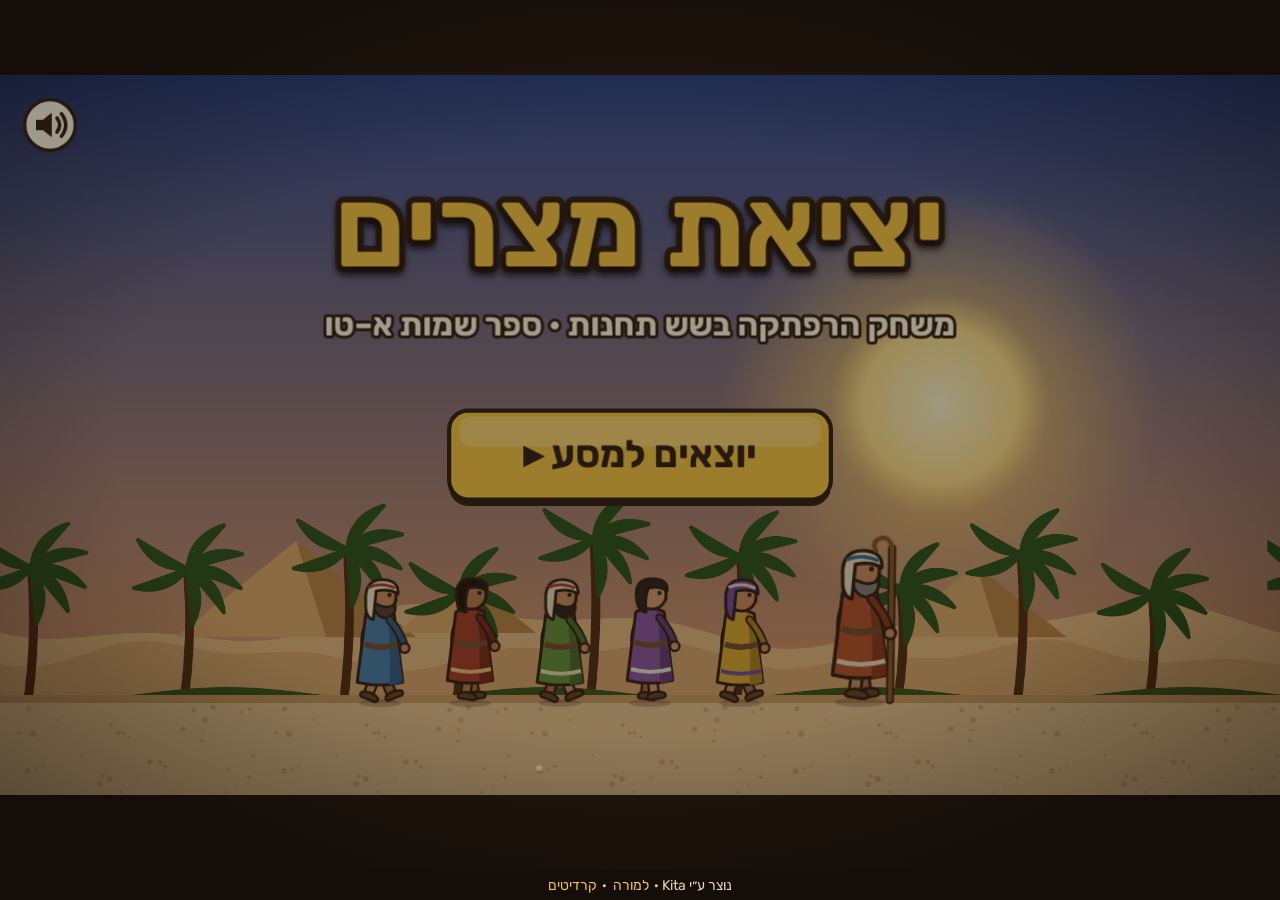
<file: index.html>
<!doctype html>
<html lang="he" dir="rtl">
<head>
<meta charset="utf-8">
<meta name="viewport" content="width=device-width,initial-scale=1,viewport-fit=cover,user-scalable=no">
<title>יציאת מצרים · משחק הרפתקה | Kita</title>
<meta name="description" content="משחק הרפתקה בדפדפן על סיפור יציאת מצרים (ספר שמות): שש תחנות, מהשעבוד ועד קריעת ים סוף.">
<meta name="theme-color" content="#2a1d14">
<link rel="preconnect" href="https://fonts.googleapis.com"><link rel="preconnect" href="https://fonts.gstatic.com" crossorigin>
<link href="https://fonts.googleapis.com/css2?family=Rubik:wght@400;500;700;900&family=Frank+Ruhl+Libre:wght@500;700&display=swap" rel="stylesheet">
<link rel="stylesheet" href="css/style.css">
<link rel="icon" href="data:image/svg+xml,%3Csvg xmlns='http://www.w3.org/2000/svg' viewBox='0 0 64 64'%3E%3Crect width='64' height='64' rx='14' fill='%232f8a9a'/%3E%3Cpath d='M8 44 q12-10 24 0 t24 0' stroke='%23fff' stroke-width='6' fill='none'/%3E%3Cpath d='M32 10 v28' stroke='%23f6c443' stroke-width='6' stroke-linecap='round'/%3E%3C/svg%3E">
</head>
<body>
<main id="stage-wrap">
  <div id="game" aria-label="משחק יציאת מצרים"></div>
  <div id="overlay" hidden></div>
  <div id="loading"><div class="ld-card"><div class="ld-title">יציאת מצרים</div><div class="ld-bar"><i id="ld-fill"></i></div><div class="ld-sub">טוען את הציורים…</div></div></div>
  <div id="rotate-hint" hidden>📱 סובבו את הטלפון לרוחב בשביל מסך גדול יותר</div>
</main>
<footer id="credit">נוצר ע״י Kita · <a href="teacher.html">למורה</a> · <a href="credits.html">קרדיטים</a></footer>
<script src="vendor/phaser.min.js"></script>
<script src="js/art.js"></script>
<script src="js/audio.js"></script>
<script src="js/data.js"></script>
<script src="js/ui.js"></script>
<script src="js/core.js"></script>
<script src="js/stages1.js"></script>
<script src="js/stages2.js"></script>
<script src="js/stages3.js"></script>
<script src="js/main.js"></script>
</body>
</html>
</file>
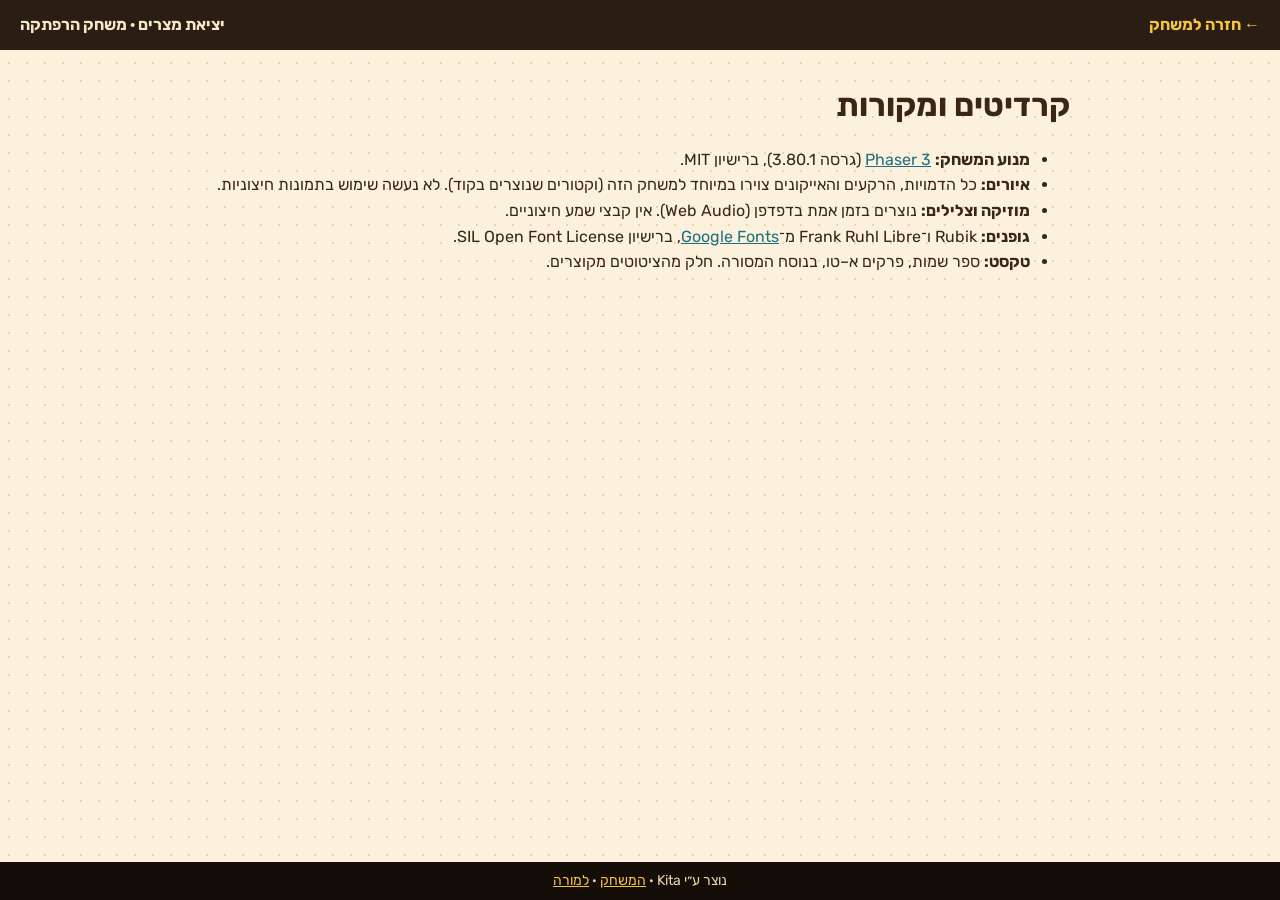
<file: credits.html>
<!doctype html>
<html lang="he" dir="rtl"><head><meta charset="utf-8"><meta name="viewport" content="width=device-width,initial-scale=1">
<title>קרדיטים · יציאת מצרים | Kita</title>
<link rel="preconnect" href="https://fonts.googleapis.com"><link rel="preconnect" href="https://fonts.gstatic.com" crossorigin>
<link href="https://fonts.googleapis.com/css2?family=Rubik:wght@400;500;700;900&display=swap" rel="stylesheet">
<link rel="stylesheet" href="css/pages.css"></head>
<body><header class="page-head"><a class="back" href="index.html">← חזרה למשחק</a><span class="brand-t">יציאת מצרים · משחק הרפתקה</span></header>
<main id="main"><h1>קרדיטים ומקורות</h1>
<ul>
<li><b>מנוע המשחק:</b> <a href="https://phaser.io" target="_blank" rel="noopener">Phaser 3</a> (גרסה 3.80.1), ברישיון MIT.</li>
<li><b>איורים:</b> כל הדמויות, הרקעים והאייקונים צוירו במיוחד למשחק הזה (וקטורים שנוצרים בקוד). לא נעשה שימוש בתמונות חיצוניות.</li>
<li><b>מוזיקה וצלילים:</b> נוצרים בזמן אמת בדפדפן (Web Audio). אין קבצי שמע חיצוניים.</li>
<li><b>גופנים:</b> Rubik ו־Frank Ruhl Libre מ־<a href="https://fonts.google.com" target="_blank" rel="noopener">Google Fonts</a>, ברישיון SIL Open Font License.</li>
<li><b>טקסט:</b> ספר שמות, פרקים א–טו, בנוסח המסורה. חלק מהציטוטים מקוצרים.</li>
</ul>
</main>
<footer class="site-foot"><span>נוצר ע״י Kita</span> · <a href="index.html">המשחק</a> · <a href="teacher.html">למורה</a></footer></body></html>
</file>
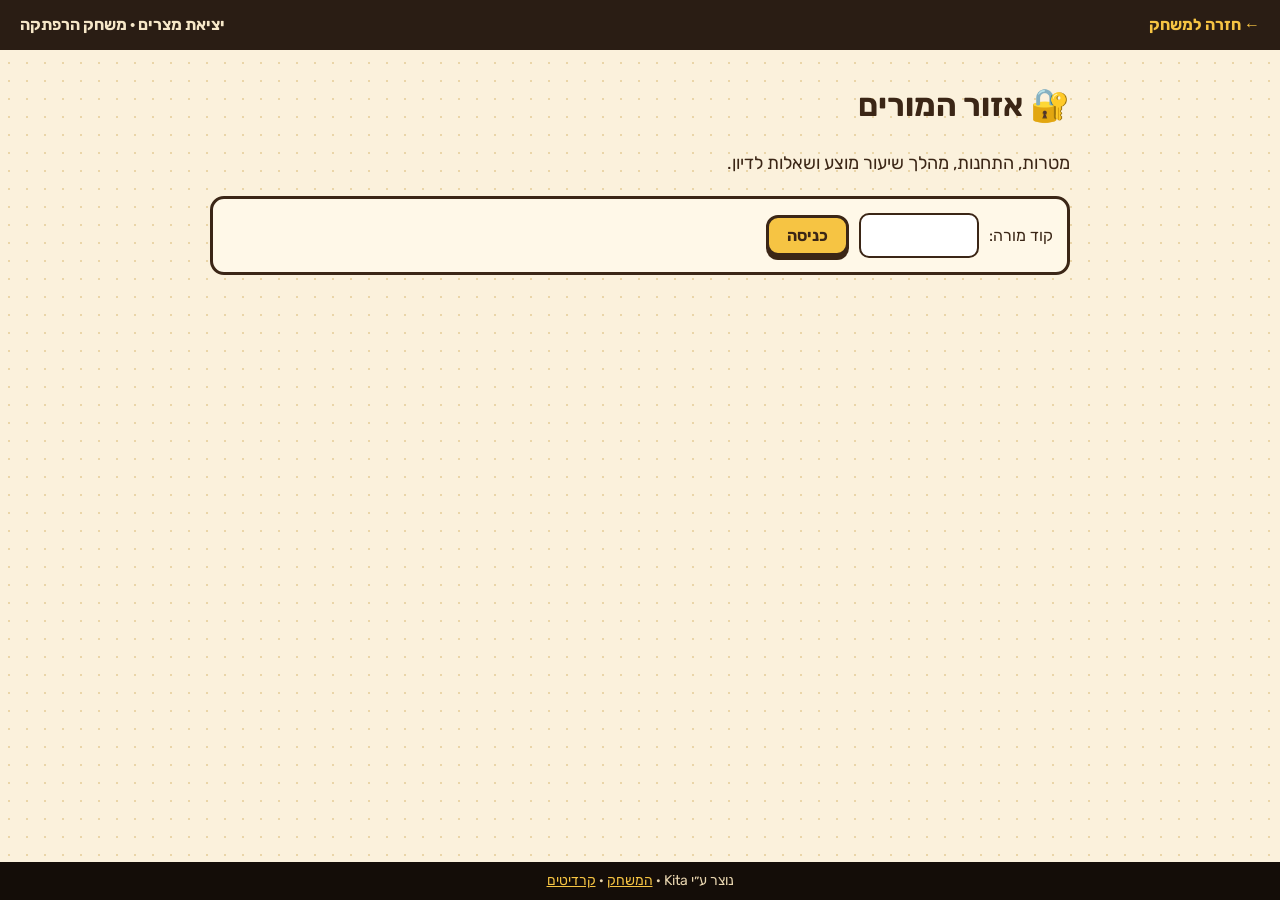
<file: teacher.html>
<!doctype html>
<html lang="he" dir="rtl"><head><meta charset="utf-8"><meta name="viewport" content="width=device-width,initial-scale=1">
<title>אזור המורים · יציאת מצרים | Kita</title><meta name="robots" content="noindex">
<link rel="preconnect" href="https://fonts.googleapis.com"><link rel="preconnect" href="https://fonts.gstatic.com" crossorigin>
<link href="https://fonts.googleapis.com/css2?family=Rubik:wght@400;500;700;900&display=swap" rel="stylesheet">
<link rel="stylesheet" href="css/pages.css"></head>
<body><header class="page-head"><a class="back" href="index.html">← חזרה למשחק</a><span class="brand-t">יציאת מצרים · משחק הרפתקה</span></header>
<main id="main"><h1>🔐 אזור המורים</h1><p class="lead">מטרות, התחנות, מהלך שיעור מוצע ושאלות לדיון.</p>
<div id="teacher-gate"><form id="teacher-form" class="gate-inline"><label for="teacher-pw">קוד מורה:</label> <input id="teacher-pw" type="password" inputmode="numeric" autocomplete="off"> <button class="btn" type="submit">כניסה</button>
<p id="teacher-err" class="err" role="alert" hidden>הקוד לא נכון. נסו שוב.</p></form>
<div id="teacher-content" hidden></div></div></main>
<footer class="site-foot"><span>נוצר ע״י Kita</span> · <a href="index.html">המשחק</a> · <a href="credits.html">קרדיטים</a></footer>
<script type="text/plain" id="teacher-data">[base64]/[base64]/PC9saT5cbjxsaT7XpNeo16LXlCDXnteR15jXmdeXINeV15DXliDXl9eV15bXqCDXkdeVLCDXqdeV15Eg15XXqdeV15EuINee15Qg15TXodeZ16TXldeoINee15zXnteTINei15wg157XmSDXqdec15Ag157XodeV15LXnCDXnNep16DXldeqINeQ16og15PXoteq15U/PC9saT5cbjxsaT7XlNeR16bXpyDXnNeQINeU16HXpNeZ16cg15zXlNeX157XmdelICjXmdeRLCAzOSkuINeQ15nXmiDXpNeo15gg16fXmNefINeb15bXlCDXlNek15og15zXl9ec16cg157Xnteg15TXkiDXqdeg16nXnteoINei15Mg15TXmdeV150/[base64]</script>
<script>
(function(){var $=function(s){return document.querySelector(s);},K="kitaYetziatTeacherOK";
function unlock(){var d=JSON.parse(decodeURIComponent(escape(atob($("#teacher-data").textContent.trim()))));$("#teacher-form").hidden=true;var c=$("#teacher-content");c.hidden=false;c.innerHTML=d.content;try{sessionStorage.setItem(K,"1");}catch(e){}
 var lb=$("#lock-btn");if(lb)lb.addEventListener("click",function(){try{sessionStorage.removeItem(K);}catch(e){}location.reload();});}
$("#teacher-form").addEventListener("submit",function(e){e.preventDefault();var pw=$("#teacher-pw");if(pw.value.trim()==="1010"){$("#teacher-err").hidden=true;unlock();}else{$("#teacher-err").hidden=false;pw.value="";pw.focus();}});
try{if(sessionStorage.getItem(K)==="1")unlock();}catch(e){}
})();
</script></body></html>
</file>
<file: css/style.css>
:root{--ink:#3b2616;--paper:#fbf1dc;--gold:#f6c443;--teal:#2f8a9a;--red:#b4572e;--foot:30px}
*{box-sizing:border-box}
html,body{margin:0;height:100%;background:#1c130d;color:var(--ink);font-family:Rubik,"Arial Hebrew",Arial,sans-serif;overflow:hidden;-webkit-tap-highlight-color:transparent;touch-action:none;user-select:none;-webkit-user-select:none}
#stage-wrap{position:fixed;inset:0 0 var(--foot) 0;background:radial-gradient(ellipse at center,#3a2618 0%,#140d08 80%)}
#game{position:absolute;inset:0}
#game canvas{display:block;margin:auto}
#credit{position:fixed;bottom:0;left:0;right:0;height:var(--foot);display:flex;align-items:center;justify-content:center;gap:.4em;background:#140d08;color:#e9d6b0;font-size:14px;z-index:50;padding-bottom:env(safe-area-inset-bottom)}
#credit a{color:#f6c443;text-decoration:none}#credit a:hover{text-decoration:underline}
#loading{position:absolute;inset:0;display:flex;align-items:center;justify-content:center;z-index:40;background:#1c130d}
.ld-card{text-align:center;color:#f6e7c8}.ld-title{font:900 44px Rubik,sans-serif;letter-spacing:1px;margin-bottom:18px;color:#f6c443}
.ld-bar{width:260px;height:12px;border-radius:8px;background:#3d2b1c;overflow:hidden;margin:auto}.ld-bar i{display:block;height:100%;width:0;background:linear-gradient(90deg,#f6c443,#e8735a);transition:width .2s}
.ld-sub{margin-top:10px;font-size:15px;opacity:.8}
#rotate-hint{position:absolute;top:8px;left:50%;transform:translateX(-50%);background:#000a;color:#fff;padding:6px 12px;border-radius:20px;font-size:13px;z-index:30;pointer-events:none}
/* overlay cards */
#overlay{position:absolute;inset:0;z-index:20;display:flex;align-items:center;justify-content:center;background:rgba(20,12,6,.55);backdrop-filter:blur(2px);padding:12px;animation:fade .25s ease}
#overlay[hidden]{display:none}
@keyframes fade{from{opacity:0}to{opacity:1}}
@keyframes pop{from{transform:translateY(18px) scale(.96);opacity:0}to{transform:none;opacity:1}}
.card{position:relative;width:min(640px,96%);max-height:100%;overflow:auto;background:var(--paper);border:4px solid var(--ink);border-radius:22px;box-shadow:0 10px 0 #0005,0 20px 60px #0008;padding:22px 26px 20px;animation:pop .3s cubic-bezier(.2,1.4,.4,1);
 background-image:radial-gradient(#e9d3a6 1px,transparent 1.5px);background-size:18px 18px}
.card .kicker{display:inline-block;background:var(--teal);color:#fff;font-weight:700;font-size:14px;padding:3px 12px;border-radius:20px;border:2px solid var(--ink)}
.card .ref{float:left;font-size:14px;font-weight:700;color:#8a5a2b;background:#f3dfb4;border:2px solid #c9a46a;border-radius:20px;padding:2px 10px}
.card h2{margin:10px 0 8px;font:900 clamp(24px,4.2vw,34px)/1.15 Rubik,sans-serif;color:var(--ink)}
.card p{margin:6px 0;font-size:clamp(15px,2.2vw,18px);line-height:1.55}
.card blockquote{margin:12px 0;padding:10px 16px;background:#fff8e8;border-right:6px solid var(--gold);border-radius:10px;font:700 clamp(18px,2.8vw,23px)/1.5 "Frank Ruhl Libre",serif;color:#4a2a12}
.card blockquote cite{display:block;font:500 13px Rubik,sans-serif;color:#8a5a2b;margin-top:4px;font-style:normal}
.card .task{background:#e3f1ee;border:2px dashed var(--teal);border-radius:12px;padding:8px 12px;font-size:clamp(14px,2vw,16px)}
.card .task b{color:var(--teal)}
.btns{display:flex;gap:10px;justify-content:center;flex-wrap:wrap;margin-top:14px}
.btn{font:700 18px Rubik,sans-serif;padding:11px 26px;border-radius:14px;border:3px solid var(--ink);background:var(--gold);color:var(--ink);cursor:pointer;box-shadow:0 5px 0 var(--ink);transition:transform .08s,box-shadow .08s}
.btn:hover{transform:translateY(-2px)}.btn:active{transform:translateY(4px);box-shadow:0 1px 0 var(--ink)}
.btn.ghost{background:#fff}.btn.teal{background:#7fd0c4}
.opts{display:grid;gap:10px;margin-top:12px}
.opt{text-align:right;font:500 clamp(15px,2.2vw,18px) Rubik,sans-serif;padding:11px 14px;border-radius:12px;border:3px solid var(--ink);background:#fff;cursor:pointer;box-shadow:0 4px 0 var(--ink);color:var(--ink)}
.opt:hover:not(:disabled){background:#fff3cf}
.opt.ok{background:#bfe8b0}.opt.no{background:#f6c0b6;animation:shake .35s}
.opt:disabled{cursor:default}
@keyframes shake{25%{transform:translateX(6px)}50%{transform:translateX(-6px)}75%{transform:translateX(3px)}}
.explain{margin-top:12px;padding:10px 12px;border-radius:10px;background:#fff8e8;border:2px solid #e3c88f;font-size:clamp(14px,2vw,16px);line-height:1.5}
.stars{display:flex;justify-content:center;gap:10px;margin:8px 0}
.stars img{width:64px;height:64px;transform:scale(0);animation:starpop .45s cubic-bezier(.2,1.6,.4,1) forwards}
@keyframes starpop{to{transform:scale(1)}}
.who{font-weight:900;color:var(--red)}
@media (max-height:520px){.card{padding:12px 16px}.card h2{font-size:22px;margin:4px 0}.card blockquote{margin:6px 0;padding:6px 12px;font-size:17px}.card p{font-size:14px;margin:3px 0}.btn{padding:7px 18px;font-size:16px}.btns{margin-top:8px}.stars img{width:44px;height:44px}.opt{padding:7px 10px}}
</file>
<file: css/pages.css>
:root{--ink:#3b2616;--paper:#fbf1dc;--gold:#f6c443;--teal:#2f8a9a}
*{box-sizing:border-box}body{margin:0;font-family:Rubik,Arial,sans-serif;background:var(--paper);color:var(--ink);line-height:1.6;padding-bottom:50px;background-image:radial-gradient(#ead5a8 1px,transparent 1.5px);background-size:18px 18px}
.page-head{display:flex;justify-content:space-between;align-items:center;gap:12px;padding:12px 20px;background:#2a1d14;color:#f6e7c8}
.page-head a{color:var(--gold);text-decoration:none;font-weight:700}.brand-t{font-weight:700}
main{max-width:900px;margin:0 auto;padding:20px}h1{font-size:32px;margin:10px 0}h2{margin-top:28px;border-bottom:3px solid var(--gold);display:inline-block}
.lead{font-size:18px}a{color:#1f6f80}
.gate-inline{display:flex;flex-wrap:wrap;align-items:center;gap:10px;background:#fff8e8;border:3px solid var(--ink);border-radius:14px;padding:14px}
input{font:inherit;padding:8px 10px;border:2px solid var(--ink);border-radius:10px;width:120px}
.btn{font:700 16px Rubik,sans-serif;padding:8px 18px;border-radius:12px;border:3px solid var(--ink);background:var(--gold);color:var(--ink);cursor:pointer;box-shadow:0 4px 0 var(--ink)}
.btn.ghost{background:#fff}.err{color:#b3261e;font-weight:700;width:100%;margin:0}
.ttable{border-collapse:collapse;width:100%;background:#fff;font-size:15px}.ttable th,.ttable td{border:2px solid #d9bf8c;padding:6px 8px;vertical-align:top}.ttable th{background:#f3dfb4}
code{background:#fff;border:1px solid #d9bf8c;border-radius:6px;padding:0 5px;direction:ltr;display:inline-block}.small{font-size:14px;opacity:.85}
.site-foot{position:fixed;bottom:0;left:0;right:0;background:#140d08;color:#e9d6b0;text-align:center;padding:8px;font-size:14px}.site-foot a{color:var(--gold)}
@media print{.no-print,.page-head,.site-foot{display:none}body{background:#fff}}
</file>
